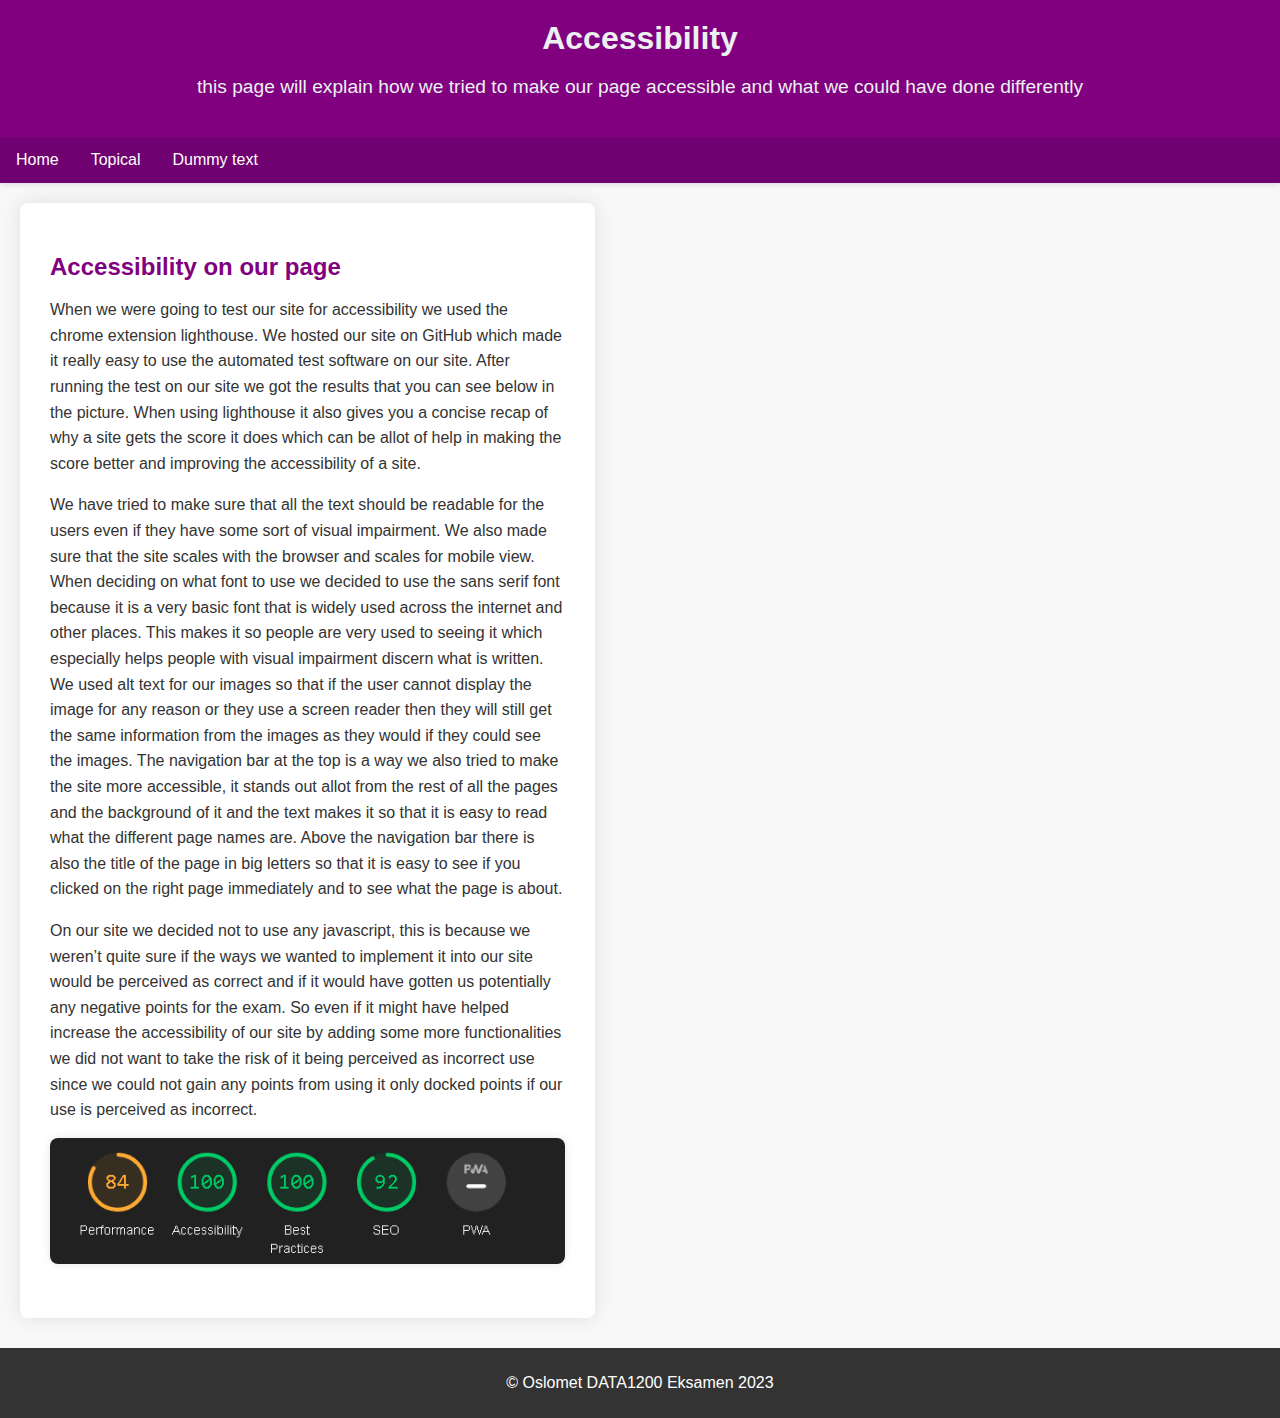
<file: pages/accessibility.html>
<!DOCTYPE html>
<html lang="en">
<head>
    <meta charset="UTF-8">
    <meta name="viewport" content="width=device-width, initial-scale=1.0">
    <title>Accessibility</title>
    <link rel="stylesheet" href="../style/style.css">
</head>
<body>
    <header>
        <h1>Accessibility</h1>
        <p>this page will explain how we tried to make our page accessible and what we could have done differently</p>
    </header>

    <nav>
        <ul>
            <li><a href="../index.html">Home</a></li>
            <li><a href="topical.html">Topical</a></li>
            <li><a href="dummytext.html">Dummy text</a></li>
            <!-- hyperlink to the diferent pages -->
        </ul>
    </nav>
    
    <main>
        <article>
            <section class="accessibility text">
                <h2>Accessibility on our page</h2>
                <p>
                    When we were going to test our site for accessibility we used the chrome extension lighthouse. We hosted our site on GitHub which made it really easy to use the automated test software on our site. 
                    After running the test on our site we got the results that you can see below in the picture. When using lighthouse it also gives you a concise recap of why a site gets the score it does which can be allot of help in making the score better and improving the accessibility of a site.
                </p>
                <p>
                    We have tried to make sure that all the text should be readable for the users even if they have some sort of visual impairment. 
                    We also made sure that the site scales with the browser and scales for mobile view. When deciding on what font to use we decided to use the sans serif font because it is a very basic font that is widely used across the internet and other places. 
                    This makes it so people are very used to seeing it which especially helps people with visual impairment discern what is written. We used alt text for our images so that if the user cannot display the image for any reason or they use a screen reader then they will still get the same information from the images as they would if they could see the images. 
                    The navigation bar at the top is a way we also tried to make the site more accessible, it stands out allot from the rest of all the pages and the background of it and the text makes it so that it is easy to read what the different page names are. 
                    Above the navigation bar there is also the title of the page in big letters so that it is easy to see if you clicked on the right page immediately and to see what the page is about.
                </p>
                <p>
                    On our site we decided not to use any javascript, this is because we weren’t quite sure if the ways we wanted to implement it into our site would be perceived as correct and if it would have gotten us potentially any negative points for the exam. 
                    So even if it might have helped increase the accessibility of our site by adding some more functionalities we did not want to take the risk of it being perceived as incorrect use since we could not gain any points from using it only docked points if our use is perceived as incorrect.
                </p>
            </section>
        
            <section class="images">
                <img src="../media/AccessibilityTest.png" alt="accessibility test scores">
            </section>
        </article>
            
    </main>
    <!-- Article and test scores about accessibility -->

    <footer>
        <p>&copy; Oslomet DATA1200 Eksamen 2023</p>
    </footer>
</body>
</html>
</file>
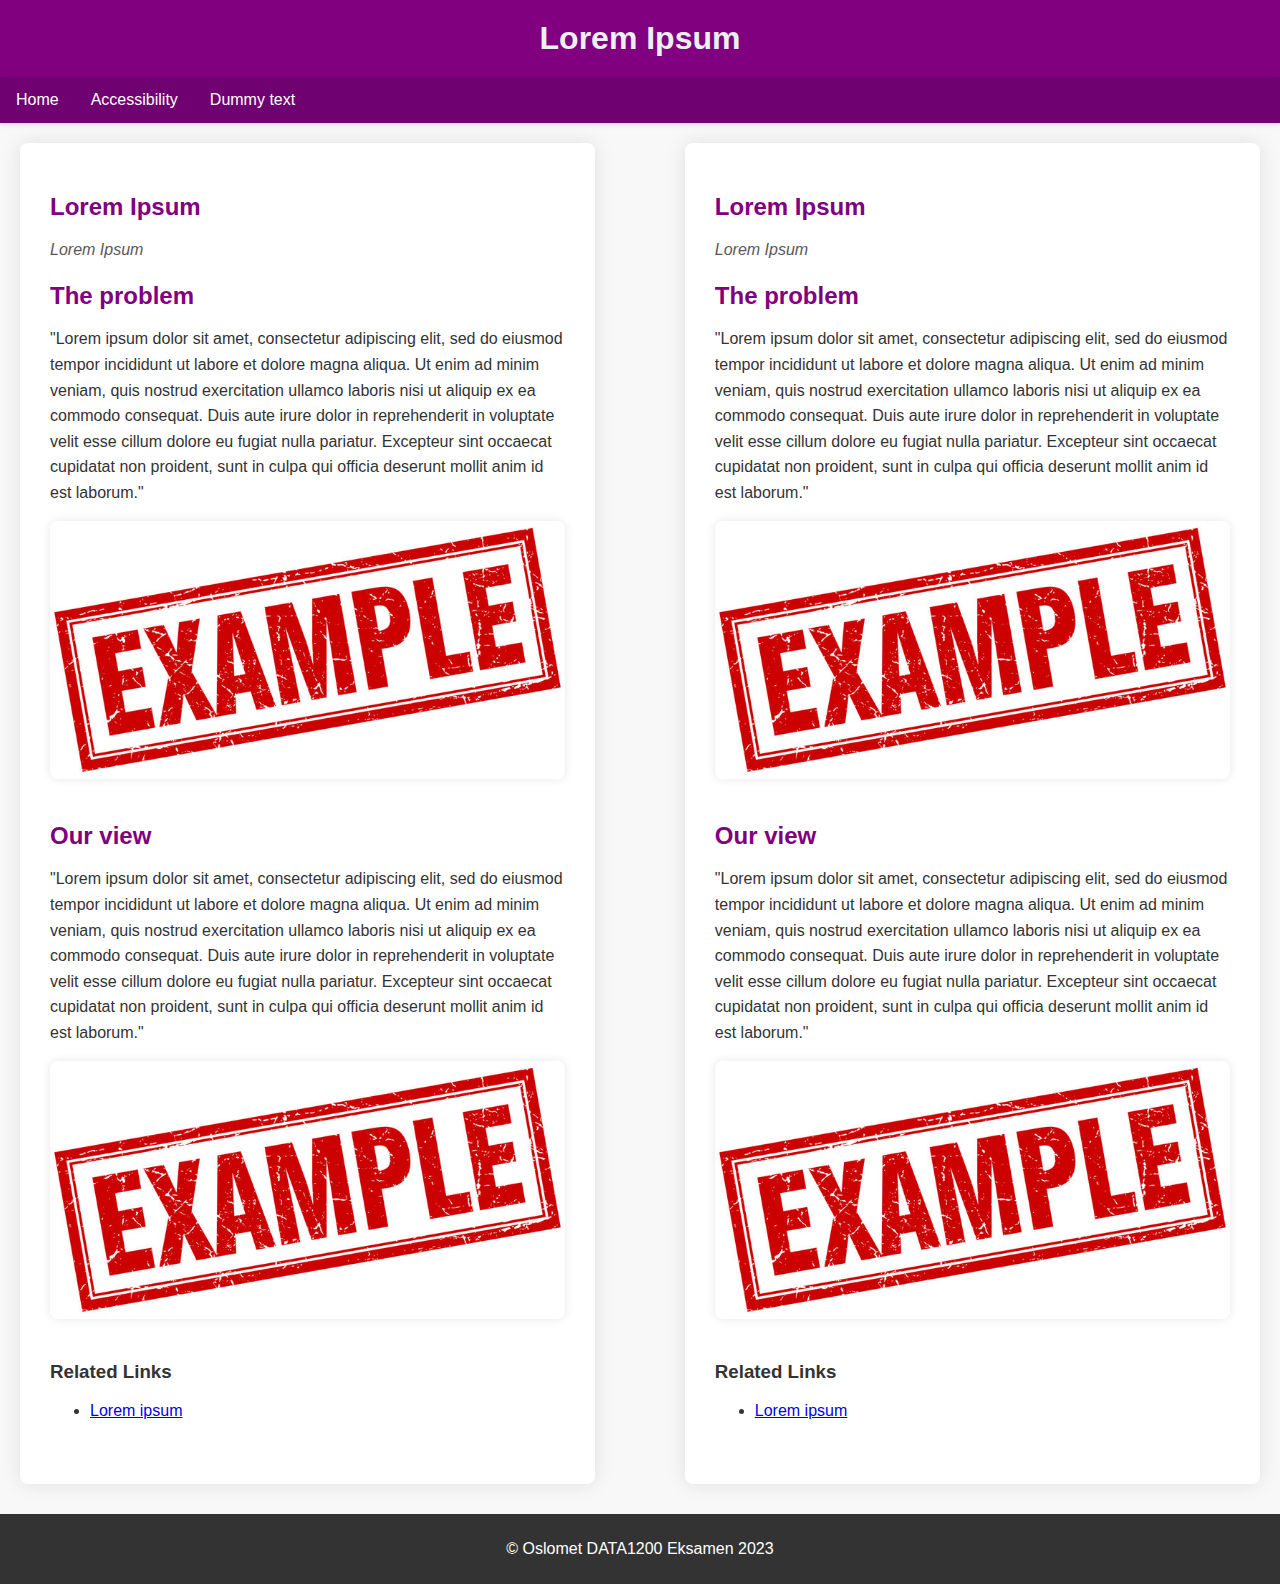
<file: pages/dummytext.html>
<!DOCTYPE html>
<html lang="en">
<head>
    <meta charset="UTF-8">
    <meta name="viewport" content="width=device-width, initial-scale=1.0">
    <title>Dummy text</title>
    <link rel="stylesheet" href="../style/style.css">
</head>
<body>
    <header>
        <h1>Lorem Ipsum</h1>
    </header>

    <nav>
        <ul>
            <li><a href="../index.html">Home</a></li>
            <li><a href="accessibility.html">Accessibility</a></li>
            <li><a href="dummytext.html">Dummy text</a></li>
        </ul>
    </nav>
    
    <main>
        <article>
            <h2>Lorem Ipsum</h2>
            <p class="info">Lorem Ipsum </p>

            <h2>The problem</h2>
            
            <p>
                "Lorem ipsum dolor sit amet, consectetur adipiscing elit, sed do eiusmod tempor incididunt ut labore et dolore magna aliqua. Ut enim ad minim veniam, quis nostrud exercitation ullamco laboris nisi ut aliquip ex ea commodo consequat. Duis aute irure dolor in reprehenderit in voluptate velit esse cillum dolore eu fugiat nulla pariatur. Excepteur sint occaecat cupidatat non proident, sunt in culpa qui officia deserunt mollit anim id est laborum."
            </p>


            <!-- div from - https://www.w3schools.com/howto/howto_css_image_overlay_title.asp"> -->
            <div class="container">
                <img src="../media/example.jpg" alt="Avatar" class="image">
                <div class="overlay">example</div>
              </div>

            <h2>Our view</h2>

            <p>"Lorem ipsum dolor sit amet, consectetur adipiscing elit, sed do eiusmod tempor incididunt ut labore et dolore magna aliqua. Ut enim ad minim veniam, quis nostrud exercitation ullamco laboris nisi ut aliquip ex ea commodo consequat. Duis aute irure dolor in reprehenderit in voluptate velit esse cillum dolore eu fugiat nulla pariatur. Excepteur sint occaecat cupidatat non proident, sunt in culpa qui officia deserunt mollit anim id est laborum."</p>

                <!-- div from - https://www.w3schools.com/howto/howto_css_image_overlay_title.asp"> -->
                <div class="container">
                    <img src="../media/example.jpg" alt="Avatar" class="image">
                    <div class="overlay">example</div>
                  </div>
    

            <h3>Related Links</h3>
            <ul>
                <li><a href="https://www.lipsum.com/">Lorem ipsum </a></li> <br>
            </ul>
        </article>

        <article>
            <h2>Lorem Ipsum</h2>
            <p class="info">Lorem Ipsum </p>

            <h2>The problem</h2>
            
            <p>
                "Lorem ipsum dolor sit amet, consectetur adipiscing elit, sed do eiusmod tempor incididunt ut labore et dolore magna aliqua. Ut enim ad minim veniam, quis nostrud exercitation ullamco laboris nisi ut aliquip ex ea commodo consequat. Duis aute irure dolor in reprehenderit in voluptate velit esse cillum dolore eu fugiat nulla pariatur. Excepteur sint occaecat cupidatat non proident, sunt in culpa qui officia deserunt mollit anim id est laborum."
            </p>


            <!-- div from - https://www.w3schools.com/howto/howto_css_image_overlay_title.asp"> -->
            <div class="container">
                <img src="../media/example.jpg" alt="Avatar" class="image">
                <div class="overlay">example</div>
              </div>

            <h2>Our view</h2>

            <p>"Lorem ipsum dolor sit amet, consectetur adipiscing elit, sed do eiusmod tempor incididunt ut labore et dolore magna aliqua. Ut enim ad minim veniam, quis nostrud exercitation ullamco laboris nisi ut aliquip ex ea commodo consequat. Duis aute irure dolor in reprehenderit in voluptate velit esse cillum dolore eu fugiat nulla pariatur. Excepteur sint occaecat cupidatat non proident, sunt in culpa qui officia deserunt mollit anim id est laborum."</p>

                <!-- div from - https://www.w3schools.com/howto/howto_css_image_overlay_title.asp"> -->
                <div class="container">
                    <img src="../media/example.jpg" alt="Avatar" class="image">
                    <div class="overlay">example</div>
                  </div>
    

            <h3>Related Links</h3>
            <ul>
                <li><a href="https://www.lipsum.com/">Lorem ipsum </a></li> <br>
            </ul>
        </article>

      </main>
  
      <footer>
          <p>&copy; Oslomet DATA1200 Eksamen 2023</p>
      </footer>
  </body>
  </html>
</file>
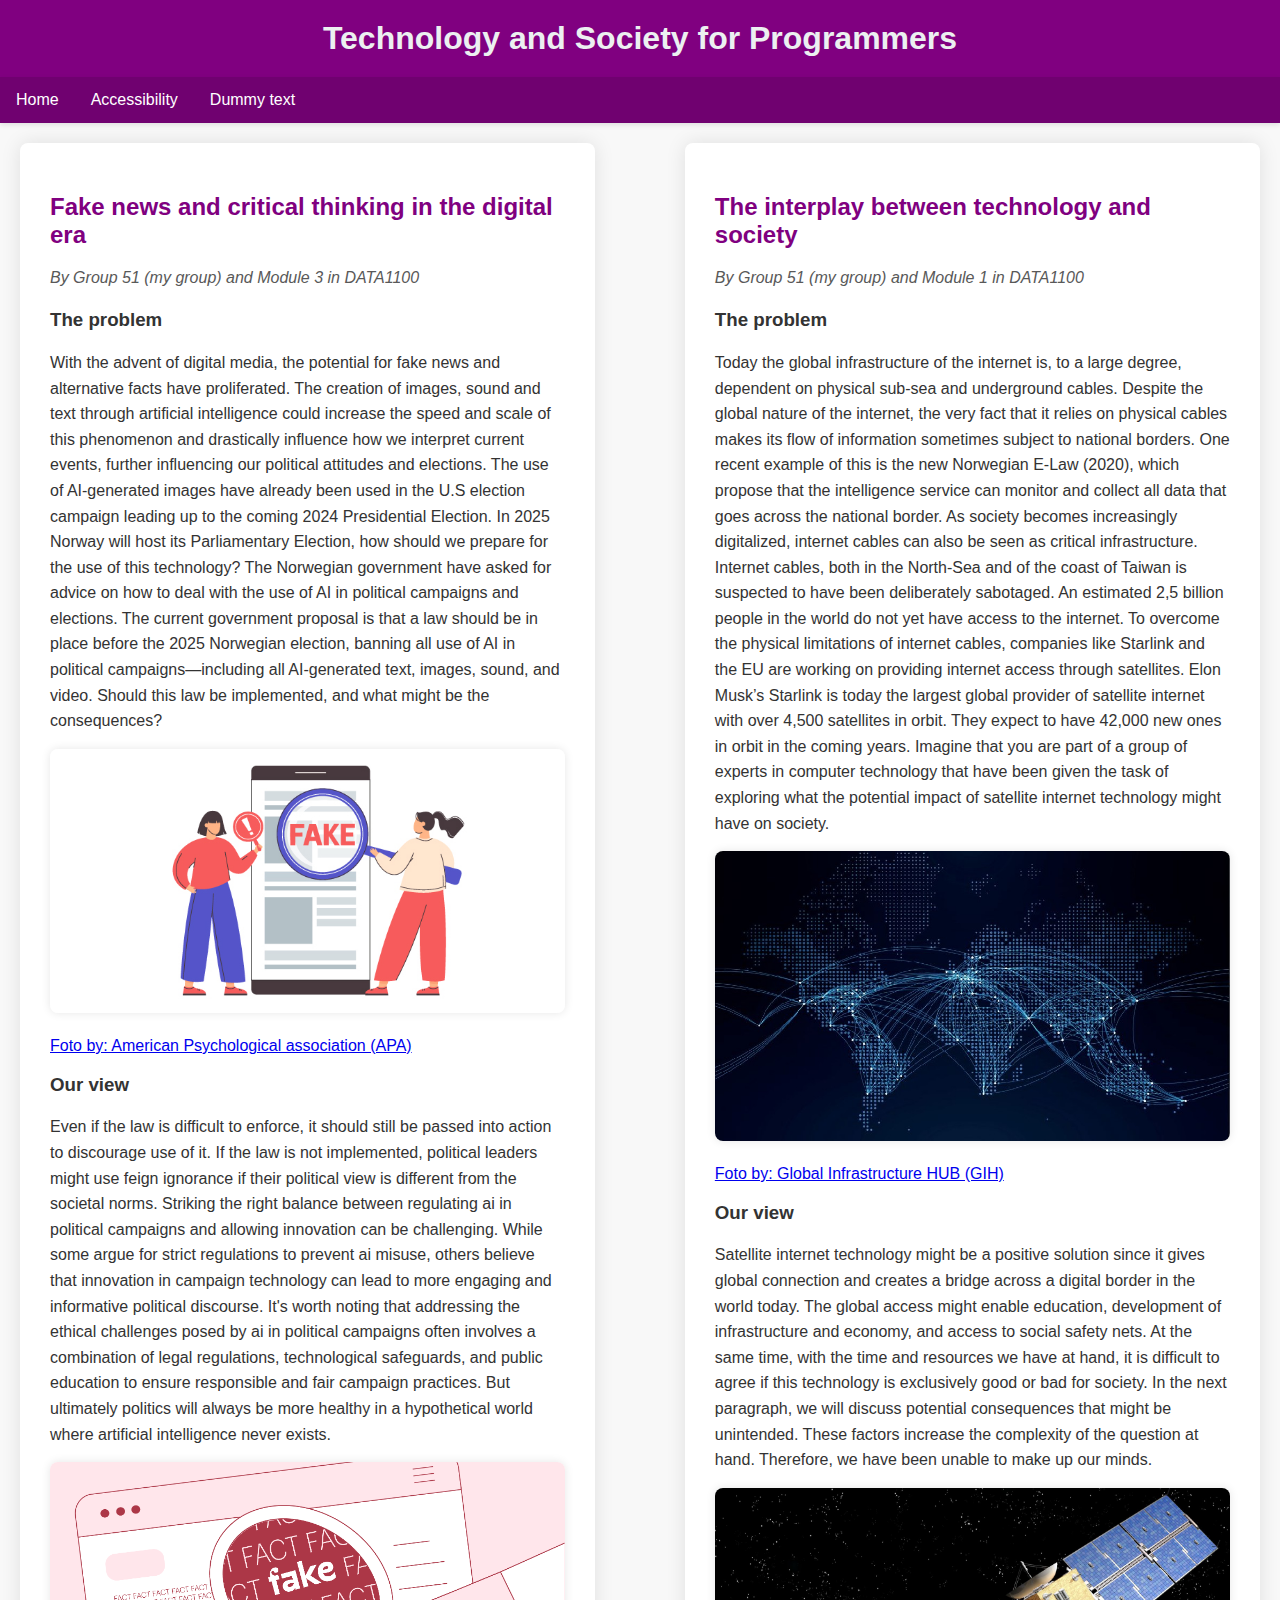
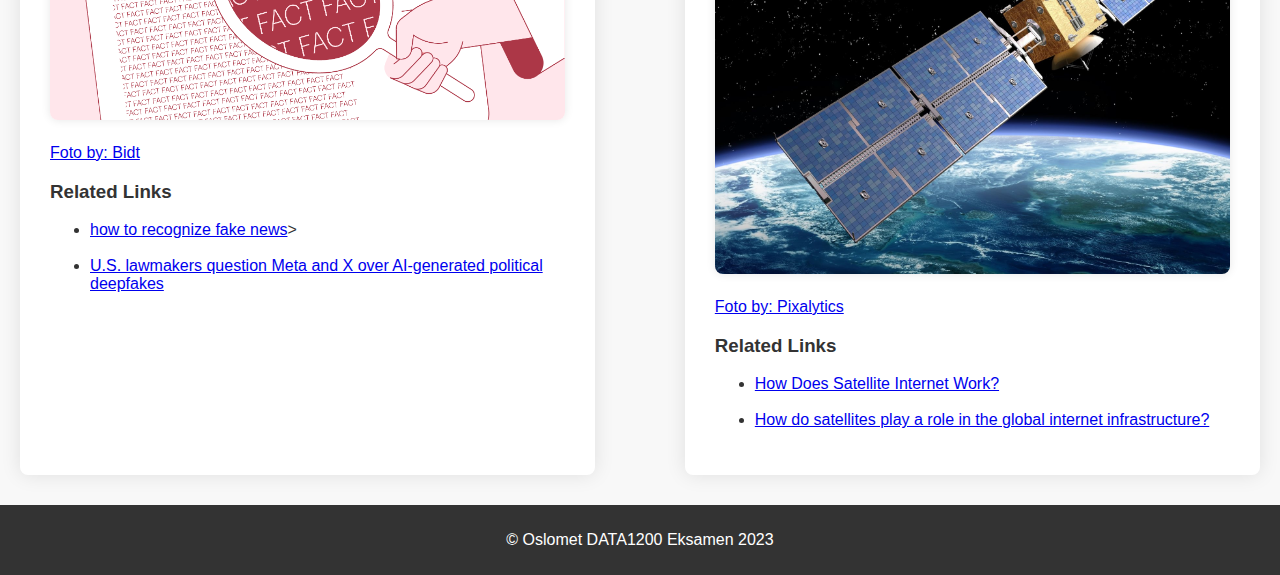
<file: pages/topical.html>
<!DOCTYPE html>  <!-- Document type declaration for HTML5 -->

<html lang="en"> <!-- Root HTML element with the language attribute set to English -->
<head>
    <meta charset="UTF-8"> <!-- Specifies the character encoding including æøå -->
    <meta name="viewport" content="width=device-width, initial-scale=1.0">  <!-- Configures the viewport for responsive design -->
    <title>Technology and Society</title> <!-- Sets the title of the document -->
    <link rel="stylesheet" href="../style/style.css"> <!-- Links an external CSS stylesheet -->
</head>

<body> <!-- Represents a body section -->
    <header> <!-- Represents a header section -->
        <h1>Technology and Society for Programmers</h1> <!-- Defines the main heading -->
    </header>
    
    <nav> <!-- nav - Represents a navigation menu -->
        <ul> <!-- ul -Represents an unordered list -->
            <li><a href="../index.html">Home</a></li> <!-- Represents a list item with a hyperlink -->
            <li><a href="accessibility.html">Accessibility</a></li>
            <li><a href="dummytext.html">Dummy text</a></li>
        </ul>
    </nav>
    
    <main> <!-- Contains the main content of the document -->
        <article> <!-- Represents an independent piece of content -->
            <h2>Fake news and critical thinking in the digital era</h2> <!-- Defines a second-level heading -->
            <p class="info">By Group 51 (my group) and Module 3 in DATA1100 </p> <!-- Represents an informational paragraph -->

            <h3>The problem</h3>
            
            <p>
                With the advent of digital media, the potential for fake news and alternative facts have proliferated. The creation of images, sound and text through artificial intelligence could increase the speed and scale of this phenomenon and drastically influence how we interpret current events, further influencing our political attitudes and elections.
                The use of AI-generated images have already been used in the U.S election campaign leading up to the coming 2024 Presidential Election. In 2025 Norway will host its Parliamentary Election, how should we prepare for the use of this technology? 
            The Norwegian government have asked for advice on how to deal with the use of AI in political campaigns and elections. The current government proposal is that a law should be in place before the 2025 Norwegian election, banning all use of AI in political campaigns—including all AI-generated text, images, sound, and video. 
            Should this law be implemented, and what might be the consequences? 
            </p> <!-- Paragraph with information about the impact of technology on society -->


            <!-- div from - https://www.w3schools.com/howto/howto_css_image_overlay_title.asp"> -->
             <!-- Container with image and overlay text -->
            <div class="container">
                <img src="../media/fake_news.jpg" alt="Avatar" class="image">
                <figcaption> <a href="https://www.apa.org/topics/journalism-facts/workplace-fake-news">Foto by: American Psychological association (APA) </a> </figcaption>
                <div class="overlay">fake news in the workplace and election</div>
              </div>

            <h3>Our view</h3> <!-- Defines a second-level heading -->

            <p>Even if the law is difficult to enforce, it should still be passed into action to discourage use of it. If the law is not implemented, 
                political leaders might use feign ignorance if their political view is different from the societal norms. Striking the right balance between regulating ai in 
                political campaigns and allowing innovation can be challenging. While some argue for strict regulations to prevent ai misuse, others believe that innovation in 
                campaign technology can lead to more engaging and informative political discourse. It's worth noting that addressing the ethical challenges posed by ai in political campaigns 
                often involves a combination of legal regulations, technological safeguards, and public education to ensure responsible and fair campaign practices. But ultimately politics 
                will always be more healthy in a hypothetical world where artificial intelligence never exists.</p>

                
                <!-- div from - https://www.w3schools.com/howto/howto_css_image_overlay_title.asp"> -->
                <!-- Container with image and overlay text -->
                <div class="container">
                    <img src="../media/fake_news_in_ocial_media.png" alt="Avatar" class="image">
                    <figcaption> <a href="https://www.bidt.digital/fighting-fake-news-on-social-media-what-can-be-done/">Foto by: Bidt</a> </figcaption>
                    <div class="overlay">fake news in social media</div>
                  </div>
    

            <h3>Related Links</h3> <!-- Defines a third-level heading -->
            <ul>
                <li><a href="https://www.sikkerhverdag.no/en/being-prepared/warning-and-information/how-to-recognise-fake-news/">how to recognize fake news</a>></li> <br>
                <li><a href="https://www.pbs.org/newshour/politics/u-s-lawmakers-question-meta-and-x-over-ai-generated-political-deepfakes-ahead-of-2024-election">U.S. lawmakers question Meta and X over AI-generated political deepfakes</a></li>
            </ul>
        </article>

        <article>
            <h2>The interplay between technology and society</h2>
            <p class="info">By Group 51 (my group) and Module 1 in DATA1100 </p>

            <h3>The problem</h3>
            
            <p>
                Today the global infrastructure of the internet is, to a large degree, dependent on physical sub-sea and underground cables. Despite the global nature of the internet, the very fact that it relies on physical cables makes its flow of information sometimes subject to national borders. One recent example of this is the new Norwegian E-Law (2020), which propose that the intelligence service can monitor and collect all data that goes across the national border. 

                As society becomes increasingly digitalized, internet cables can also be seen as critical infrastructure. Internet cables, both in the North-Sea and of the coast of Taiwan is suspected to have been deliberately sabotaged.

                An estimated 2,5 billion people in the world do not yet have access to the internet. To overcome the physical limitations of internet cables, companies like Starlink and the EU are working on providing internet access through satellites. Elon Musk’s Starlink is today the largest global provider of satellite internet with over 4,500 satellites in orbit. They expect to have 42,000 new ones in orbit in the coming years. Imagine that you are part of a group of experts in computer technology that have been given the task of exploring what the potential impact of satellite internet technology might have on society.
            </p>

            <!-- div from - https://www.w3schools.com/howto/howto_css_image_overlay_title.asp"> -->
            <!-- Container with image and overlay text -->
            <div class="container">
                <img src="../media/global_infrastructure.jpg" alt="Avatar" class="image">
                <figcaption> <a href="https://www.gihub.org/news/global-infrastructure-hub-infrastructure-project-preparation/"> Foto by: Global Infrastructure HUB (GIH)  </a> </figcaption>
                <div class="overlay">GI HUB relase a new tool for government for global infrastructure</div>
              </div>


            <h3>Our view</h3>

            <p>Satellite internet technology might be a positive solution since it gives global connection and creates a bridge across a digital border in the world today. The global access might enable education, development of infrastructure and economy, and access to social safety nets. At the same time, with the time and resources we have at hand, it is difficult to agree if this technology is exclusively good or bad for society. In the next paragraph, we will discuss potential consequences that might be unintended. These factors increase the complexity of the question at hand. Therefore, we have been unable to make up our minds. </p>

            <!-- div from - https://www.w3schools.com/howto/howto_css_image_overlay_title.asp"> -->
            <!-- Container with image and overlay text -->
            <div class="container">
                <img src="../media/satellites.jpg" alt="Avatar" class="image">
                <figcaption> <a href="https://www.pixalytics.com/how-many-satellites/">Foto by: Pixalytics</a></figcaption> 
                <div class="overlay">Satelite technology </div>
              </div>



              <h3>Related Links</h3>
              <ul>
                  <li><a href="https://www.groundcontrol.com/us/knowledge/how-does-satellite-internet-work/">How Does Satellite Internet Work?</a></li> <br>
                  <li><a href="https://ts2.space/en/how-do-satellites-play-a-role-in-the-global-internet-infrastructure/#gsc.tab=0">How do satellites play a role in the global internet infrastructure?</a></li>
              </ul>
          </article>
      </main>
  
      <footer>
          <p>&copy; Oslomet DATA1200 Eksamen 2023</p>
      </footer>
  </body>
  </html>
</file>
<file: style/style.css>
/* Resetting default styles for the body */
body {
    font-family: 'Roboto', sans-serif;
    margin: 0;
    padding: 0;
    background-color: #f8f8f8;
    color: #333;
}

/* Styling for the header section */
header {
    background-color: purple;
    color: #ecf0f1;
    padding: 20px;
    text-align: center;
}

/* Styles for the main heading in the header section */
header h1 {
    margin: 0;
    font-size: 2em;
}

/* Styles for paragraph in the header section */
header p {
    font-size: 1.2em;
}

/* Styling for the navigation bar */
nav {
    background-color: rgb(112, 1, 112);
    box-shadow: 0 2px 5px rgba(0, 0, 0, 0.1);
}

/* Styles for the navigation list */
nav ul {
    list-style-type: none;
    margin: 0;
    padding: 0;
    overflow: hidden;
}

/* Styles for navigation list items */
nav li {
    float: left;
}

/* Styles for navigation links */
nav a {
    display: block;
    color: #ffffff;
    text-align: center;
    padding: 14px 16px;
    text-decoration: none;
    transition: background-color 0.3s;
}

/* Hover effect for navigation links */
nav a:hover {
    background-color: #2c3e50;
}

/* Styling for the main content section */
main {
    padding: 20px;
    display: flex;
    justify-content: space-between;
    flex-wrap: wrap;
}

/* Styles for individual articles */
article {
    background-color: #fff;
    box-shadow: 0 0 20px rgba(0, 0, 0, 0.1);
    padding: 30px;
    border-radius: 8px;
    margin-bottom: 10px;
    box-sizing: border-box;
    width: calc(48% - 20px);
}

/* Styles for article headings */
article h2 {
    color: purple;
    margin-bottom: 10px;
}

/* Styles for article paragraphs */
article p {
    line-height: 1.6;
    margin-bottom: 15px;
}

/* Styles for article images */
article img {
    max-width: 100%;
    height: auto;
    border-radius: 8px;
    box-shadow: 0 0 10px rgba(0, 0, 0, 0.1);
    margin-bottom: 20px;
}

/* Styling for the footer section */
footer {
    background-color: #333;
    color: #fff;
    padding: 10px;
    text-align: center;
}

/* Responsive design: Adjusting width for articles on small screens */
@media only screen and (max-width: 900px) {
    article {
        width: 100%;
    }
}

/* Styling for informational paragraphs */
.info {
    color: rgb(89, 89, 89);
    font-style: italic;
}


/* style from here and down is from https://www.w3schools.com/howto/howto_css_image_overlay_title.asp" */
/* Styles for image overlay effect */
.container {
    position: relative;
}
      
/* The overlay effect - lays on top of the container and over the image */
/* Overlay styles - fades in on hover */
.overlay {
    position: absolute;
    bottom: 2;
    background: rgb(0, 0, 0);
    background: rgba(0, 0, 0, 0.5); /* Black see-through */
    color: #f1f1f1;
    width: 100%;
    transition: .5s ease;
    opacity:0;
    color: white;
    font-size: 20px;
    padding: 2px;
    text-align: center;
}
      
/* Fade in effect on overlay hover */
.container:hover .overlay {
    opacity: 1;
}
</file>
